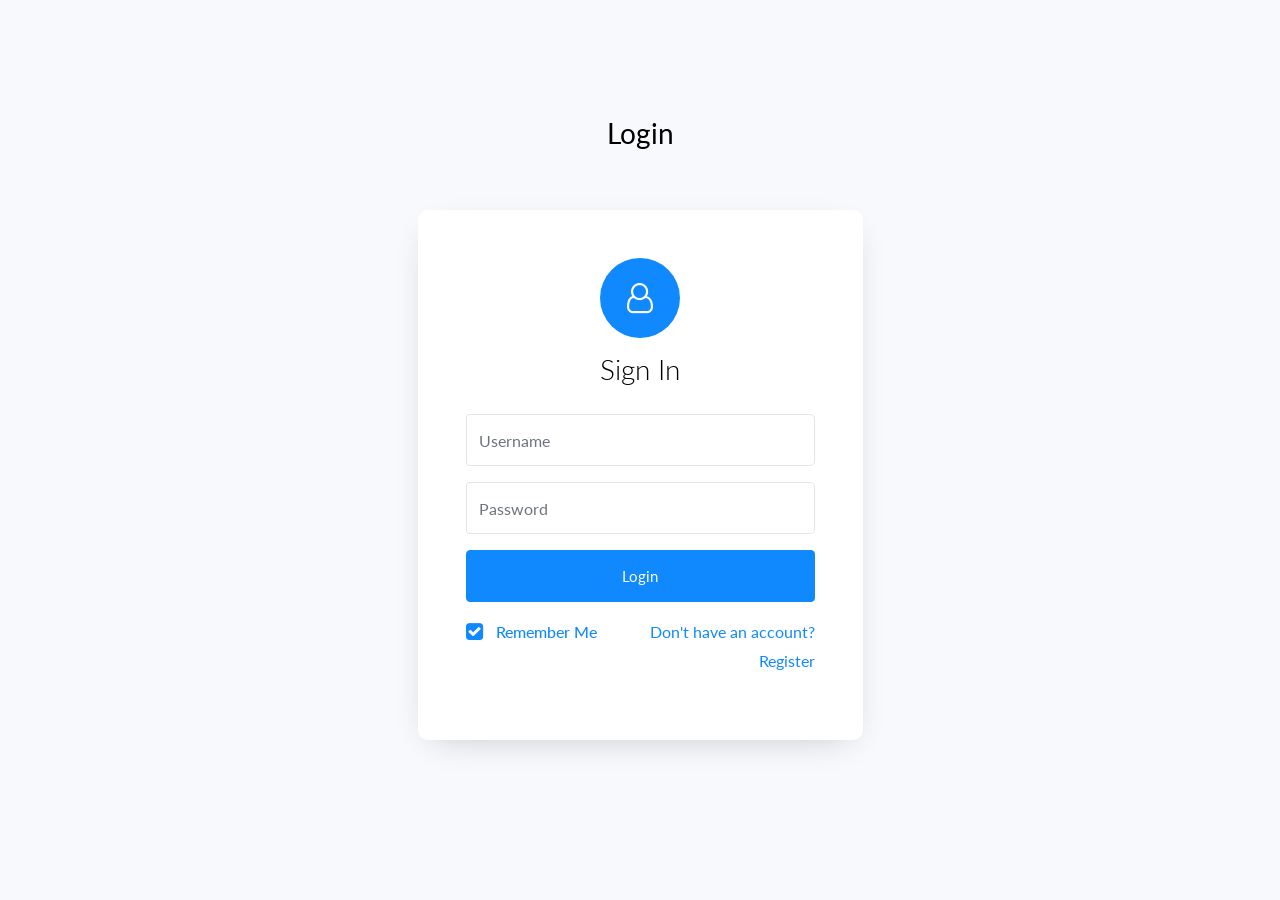
<file: login/index.html>
<!doctype html>
<html lang="en">
  <head>
  	<title>Login 01</title>
    <meta charset="utf-8">
    <meta name="viewport" content="width=device-width, initial-scale=1, shrink-to-fit=no">

	<link href="https://fonts.googleapis.com/css?family=Lato:300,400,700&display=swap" rel="stylesheet">

	<link rel="stylesheet" href="https://stackpath.bootstrapcdn.com/font-awesome/4.7.0/css/font-awesome.min.css">
	
	<link rel="stylesheet" href="css/style.css">

	</head>
	<body>
	<section class="ftco-section">
		<div class="container">
			<div class="row justify-content-center">
				<div class="col-md-6 text-center mb-5">
					<h2 class="heading-section">Login</h2>
				</div>
			</div>
			<div class="row justify-content-center">
				<div class="col-md-7 col-lg-5">
					<div class="login-wrap p-4 p-md-5">
		      	<div class="icon d-flex align-items-center justify-content-center">
		      		<span class="fa fa-user-o"></span>
		      	</div>
		      	<h3 class="text-center mb-4">Sign In</h3>
						<form id="loginForm" class="login-form">
  <div class="form-group">
    <input type="text" name="username" id="username" class="form-control rounded-left" placeholder="Username" required>
  </div>

  <div class="form-group d-flex">
    <input type="password" name="password" id="password" class="form-control rounded-left" placeholder="Password" required>
  </div>

  <div class="form-group">
    <button type="submit" class="form-control btn btn-primary rounded submit px-3">
      Login
    </button>
	
  </div>

  <div class="form-group d-md-flex">
    <div class="w-50">
      <label class="checkbox-wrap checkbox-primary">
        Remember Me
        <input type="checkbox" checked>
        <span class="checkmark"></span>
      </label>
    </div>

    <div class="w-50 text-md-right">
      <a href="register.html">Don't have an account? Register</a>
    </div>
  </div>
</form>

<div id="alertBox" class="alert" style="display:none;"></div>
	</form>
	</section>

	<script src="js/jquery.min.js"></script>
  <script src="js/popper.js"></script>
  <script src="js/bootstrap.min.js"></script>
	<script src="js/login.js"></script>

	</body>
</html>
</file>
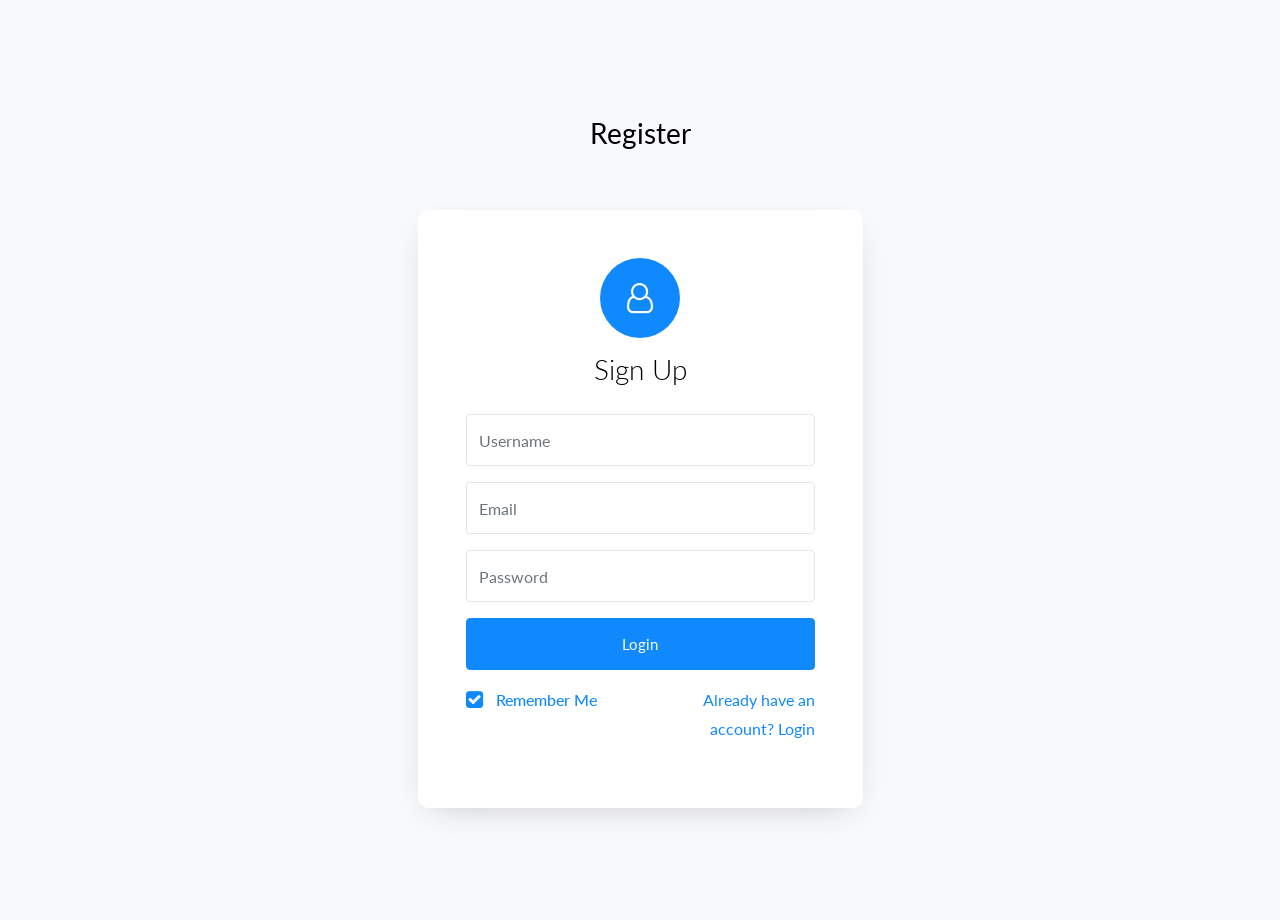
<file: login/register.html>
<!doctype html>
<html lang="en">
  <head>
  	<title>Login 01</title>
    <meta charset="utf-8">
    <meta name="viewport" content="width=device-width, initial-scale=1, shrink-to-fit=no">

	<link href="https://fonts.googleapis.com/css?family=Lato:300,400,700&display=swap" rel="stylesheet">

	<link rel="stylesheet" href="https://stackpath.bootstrapcdn.com/font-awesome/4.7.0/css/font-awesome.min.css">
	
	<link rel="stylesheet" href="css/style.css">

	</head>
	<body>
	<section class="ftco-section">
		<div class="container">
			<div class="row justify-content-center">
				<div class="col-md-6 text-center mb-5">
					<h2 class="heading-section">Register</h2>
				</div>
			</div>
			<div class="row justify-content-center">
				<div class="col-md-7 col-lg-5">
					<div class="login-wrap p-4 p-md-5">
		      	<div class="icon d-flex align-items-center justify-content-center">
		      		<span class="fa fa-user-o"></span>
		      	</div>
		      	<h3 class="text-center mb-4">Sign Up</h3>
						<form id="registerForm" class="register-form">
  <div class="form-group">
    <input type="text" name="username" id="username" class="form-control rounded-left" placeholder="Username" required>
  </div>

    <div class="form-group">
    <input type="text" name="email" id="email" class="form-control rounded-left" placeholder="Email" required>
  </div>

  <div class="form-group d-flex">
    <input type="password" name="password" id="password" class="form-control rounded-left" placeholder="Password" required>
  </div>

  <div class="form-group">
    <button type="submit" class="form-control btn btn-primary rounded submit px-3">
      Login
    </button>
  </div>

  <div class="form-group d-md-flex">
    <div class="w-50">
      <label class="checkbox-wrap checkbox-primary">
        Remember Me
        <input type="checkbox" checked>
        <span class="checkmark"></span>
      </label>
    </div>

    <div class="w-50 text-md-right">
      <a href="index.html">Already have an account? Login</a>
    </div>
        <p id="message"></p>
  </div>
</form>

<div id="alertBox" class="alert" style="display:none;"></div>
	</form>
	</section>

	<script src="js/jquery.min.js"></script>
  <script src="js/popper.js"></script>
  <script src="js/bootstrap.min.js"></script>
	<script src="js/register.js"></script>

	</body>
</html>
</file>
